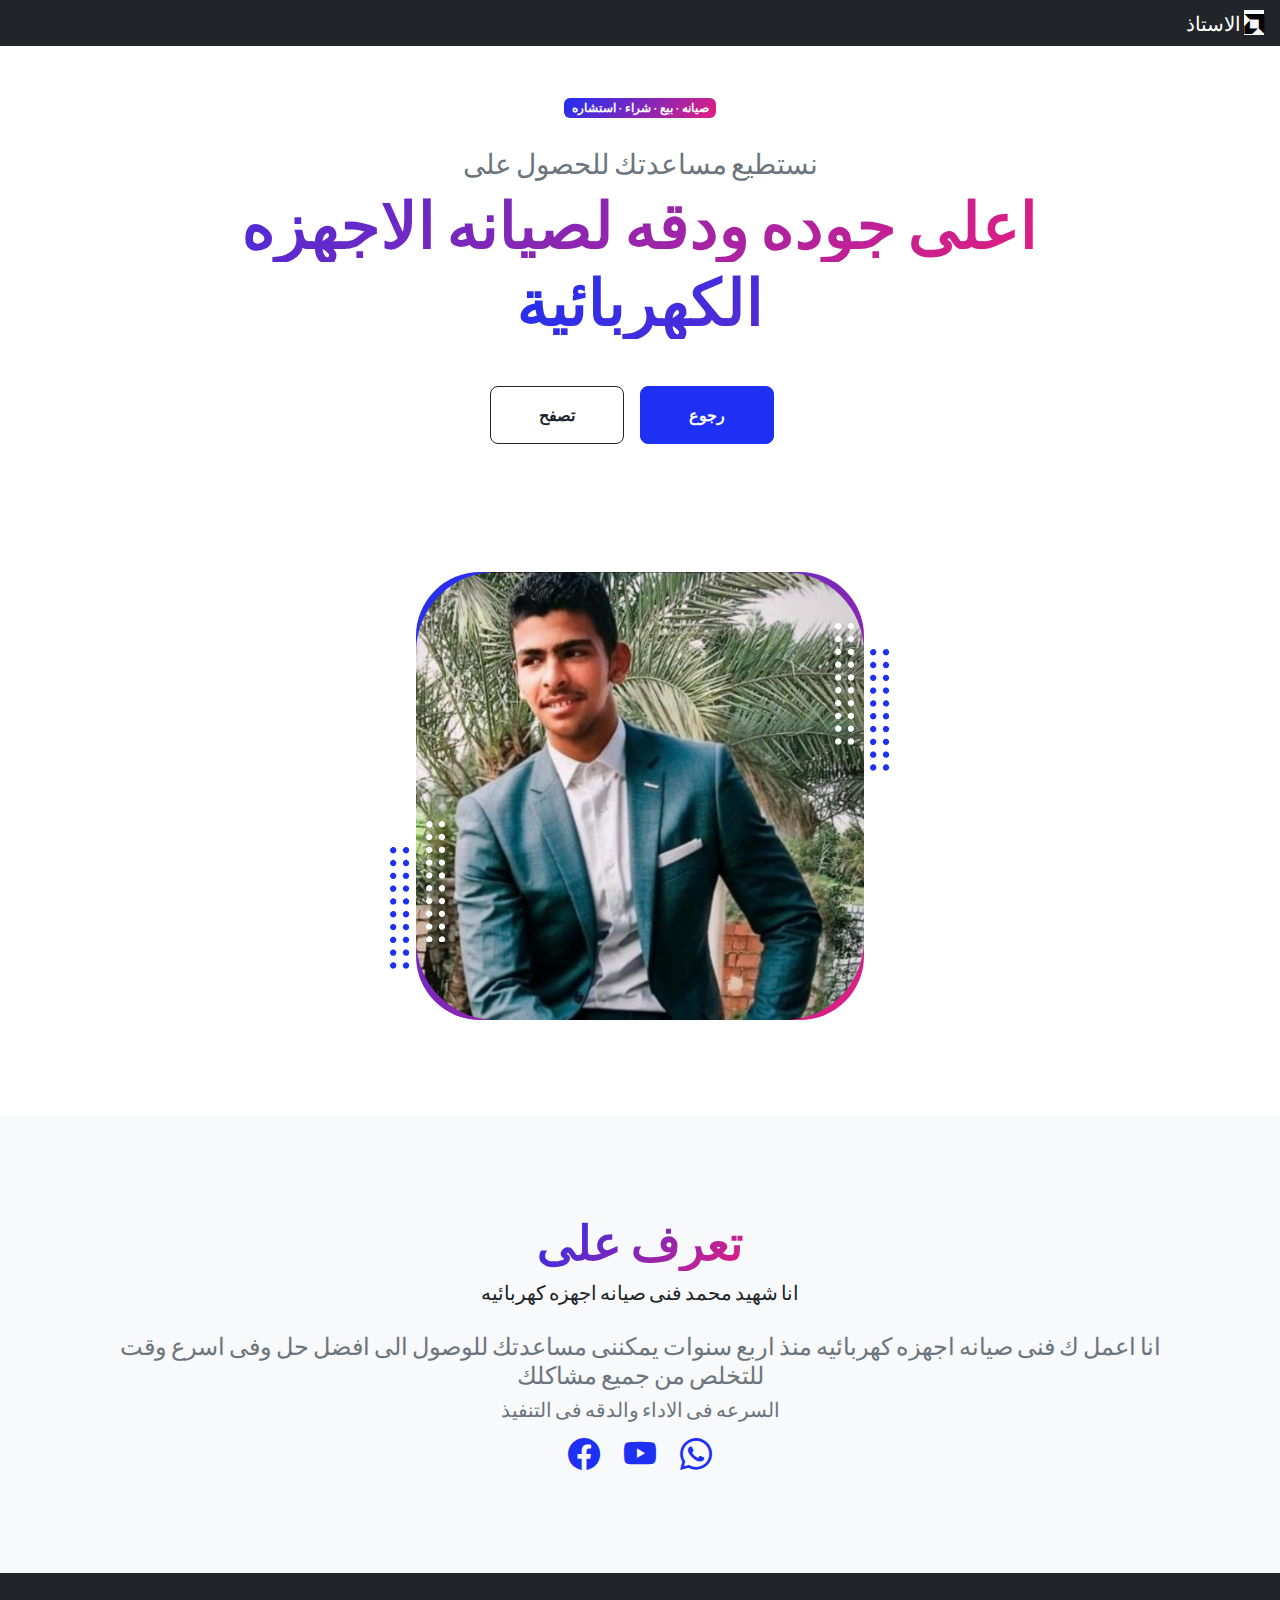
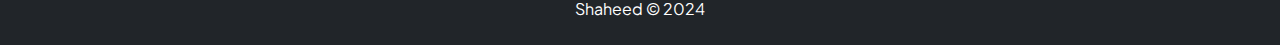
<file: about/shaheed.html>
<!DOCTYPE html>
<html lang="ar" dir="rtl">
    <head>
        <meta charset="utf-8" />
        <meta name="viewport" content="width=device-width, initial-scale=1, shrink-to-fit=no" />
        <meta name="description" content="" />
        <meta name="author" content="" />
        <title>Shaheed</title>
        <link rel="stylesheet" href="https://cdn.jsdelivr.net/npm/bootstrap-icons@1.11.3/font/bootstrap-icons.min.css">
        <link rel="preconnect" href="https://fonts.googleapis.com" />
        <link rel="preconnect" href="https://fonts.gstatic.com" crossorigin />
        <link href="https://fonts.googleapis.com/css2?family=Plus+Jakarta+Sans:wght@100;200;300;400;500;600;700;800;900&amp;display=swap" rel="stylesheet" />
        <link href="https://cdn.jsdelivr.net/npm/bootstrap-icons@1.8.1/font/bootstrap-icons.css" rel="stylesheet" />
        <link href="css/styles.css" rel="stylesheet" />
        <style>
            .navbar{
                position: sticky;
                top: 0px;
                z-index: 10000;
                width: 100%;
                
            }
            #img{
                border-radius: 80px;
            }
        </style>
    </head>
    <body>
        <main>
            <!-- navbar -->
            <nav id="navs" class="navbar navbar-expand-lg  navbar-dark bg-dark ">
                <div id="gl">
                    <a href="../my-web/index.html" class="navbar-brand"><i class="bi bi-amd text-bg-light"></i> الاستاذ</a>
                    <button class="navbar-toggler" type="button" data-bs-toggle="collapse" data-bs-target="#navbarSupportedContent" aria-controls="navbarSupportedContent" ><span class="navbar-toggler-icon"></span></button>
                    
                </div>
            </nav>
            <!-- Header-->
            <header class="py-5">
                <div class="container px-5 pb-5">
                    <div class="row gx-5 align-items-center">
                        <div class="col-xxl-5">
                            <!-- Header text content-->
                            <div class="text-center text-xxl-end">
                                <div class="badge bg-gradient-primary-to-secondary text-white mb-4"><div class="text-uppercase">صيانه &middot; بيع  &middot; شراء &middot; استشاره</div></div>
                                <div class="fs-3 fw-light text-muted">نستطيع مساعدتك للحصول على </div>
                                <h1 class="display-3 fw-bolder mb-5"><span class="text-gradient d-inline">اعلى جوده ودقه لصيانه الاجهزه الكهربائية</span></h1>
                                <div class="d-grid gap-3 d-sm-flex justify-content-sm-center justify-content-xxl-start mb-3">
                                    <a class="btn btn-primary btn-lg px-5 py-3 me-sm-3 fs-6 fw-bolder" href="../my-web/index.html">رجوع </a>
                                    <a class="btn btn-outline-dark btn-lg px-5 py-3 fs-6 fw-bolder" href="#about"> تصفح</a>
                                </div>
                            </div>
                        </div>
                        <div class="col-xxl-7">
                            <!-- Header profile picture-->
                            <div class="d-flex justify-content-center mt-5 mt-xxl-0">
                                <div class="profile bg-gradient-primary-to-secondary">
                                    <!-- TIP: For best results, use a photo with a transparent background like the demo example below-->
                                    <!-- Watch a tutorial on how to do this on YouTube (link)-->
                                    <img id="img" class="profile-img w-100 h-100" src="../image/gyugi.jpg" alt="..." />
                                    <div class="dots-1">
                                        <!-- SVG Dots-->
                                        <svg version="1.1" xmlns="http://www.w3.org/2000/svg" xmlns:xlink="http://www.w3.org/1999/xlink" x="0px" y="0px" viewBox="0 0 191.6 1215.4" style="enable-background: new 0 0 191.6 1215.4" xml:space="preserve">
                                            <g transform="translate(0.000000,1280.000000) scale(0.100000,-0.100000)">
                                                <path d="M227.7,12788.6c-105-35-200-141-222-248c-43-206,163-412,369-369c155,32,275,190,260,339c-11,105-90,213-190,262        C383.7,12801.6,289.7,12808.6,227.7,12788.6z"></path>
                                                <path d="M1507.7,12788.6c-151-50-253-216-222-362c25-119,136-230,254-255c194-41,395,142,375,339c-11,105-90,213-190,262        C1663.7,12801.6,1569.7,12808.6,1507.7,12788.6z"></path>
                                                <path d="M227.7,11508.6c-105-35-200-141-222-248c-43-206,163-412,369-369c155,32,275,190,260,339c-11,105-90,213-190,262        C383.7,11521.6,289.7,11528.6,227.7,11508.6z"></path>
                                                <path d="M1507.7,11508.6c-151-50-253-216-222-362c25-119,136-230,254-255c194-41,395,142,375,339c-11,105-90,213-190,262        C1663.7,11521.6,1569.7,11528.6,1507.7,11508.6z"></path>
                                                <path d="M227.7,10228.6c-105-35-200-141-222-248c-43-206,163-412,369-369c155,32,275,190,260,339c-11,105-90,213-190,262        C383.7,10241.6,289.7,10248.6,227.7,10228.6z"></path>
                                                <path d="M1507.7,10228.6c-105-35-200-141-222-248c-43-206,163-412,369-369c155,32,275,190,260,339c-11,105-90,213-190,262        C1663.7,10241.6,1569.7,10248.6,1507.7,10228.6z"></path>
                                                <path d="M227.7,8948.6c-105-35-200-141-222-248c-43-206,163-412,369-369c155,32,275,190,260,339c-11,105-90,213-190,262        C383.7,8961.6,289.7,8968.6,227.7,8948.6z"></path>
                                                <path d="M1507.7,8948.6c-105-35-200-141-222-248c-43-206,163-412,369-369c155,32,275,190,260,339c-11,105-90,213-190,262        C1663.7,8961.6,1569.7,8968.6,1507.7,8948.6z"></path>
                                                <path d="M227.7,7668.6c-105-35-200-141-222-248c-43-206,163-412,369-369c155,32,275,190,260,339c-11,105-90,213-190,262        C383.7,7681.6,289.7,7688.6,227.7,7668.6z"></path>
                                                <path d="M1507.7,7668.6c-105-35-200-141-222-248c-43-206,163-412,369-369c155,32,275,190,260,339c-11,105-90,213-190,262        C1663.7,7681.6,1569.7,7688.6,1507.7,7668.6z"></path>
                                                <path d="M227.7,6388.6c-105-35-200-141-222-248c-43-206,163-412,369-369c155,32,275,190,260,339c-11,105-90,213-190,262        C383.7,6401.6,289.7,6408.6,227.7,6388.6z"></path>
                                                <path d="M1507.7,6388.6c-105-35-200-141-222-248c-43-206,163-412,369-369c155,32,275,190,260,339c-11,105-90,213-190,262        C1663.7,6401.6,1569.7,6408.6,1507.7,6388.6z"></path>
                                                <path d="M227.7,5108.6c-105-35-200-141-222-248c-43-206,163-412,369-369c155,32,275,190,260,339c-11,105-90,213-190,262        C383.7,5121.6,289.7,5128.6,227.7,5108.6z"></path>
                                                <path d="M1507.7,5108.6c-105-35-200-141-222-248c-43-206,163-412,369-369c155,32,275,190,260,339c-11,105-90,213-190,262        C1663.7,5121.6,1569.7,5128.6,1507.7,5108.6z"></path>
                                                <path d="M227.7,3828.6c-105-35-200-141-222-248c-43-206,163-412,369-369c155,32,275,190,260,339c-11,105-90,213-190,262        C383.7,3841.6,289.7,3848.6,227.7,3828.6z"></path>
                                                <path d="M1507.7,3828.6c-105-35-200-141-222-248c-43-206,163-412,369-369c155,32,275,190,260,339c-11,105-90,213-190,262        C1663.7,3841.6,1569.7,3848.6,1507.7,3828.6z"></path>
                                                <path d="M227.7,2548.6c-105-35-200-141-222-248c-43-206,163-412,369-369c155,32,275,190,260,339c-11,105-90,213-190,262        C383.7,2561.6,289.7,2568.6,227.7,2548.6z"></path>
                                                <path d="M1507.7,2548.6c-105-35-200-141-222-248c-43-206,163-412,369-369c155,32,275,190,260,339c-11,105-90,213-190,262        C1663.7,2561.6,1569.7,2568.6,1507.7,2548.6z"></path>
                                                <path d="M227.7,1268.6c-105-35-200-141-222-248c-43-206,163-412,369-369c155,32,275,190,260,339c-11,105-90,213-190,262        C383.7,1281.6,289.7,1288.6,227.7,1268.6z"></path>
                                                <path d="M1507.7,1268.6c-105-35-200-141-222-248c-43-206,163-412,369-369c155,32,275,190,260,339c-11,105-90,213-190,262        C1663.7,1281.6,1569.7,1288.6,1507.7,1268.6z"></path>
                                            </g>
                                        </svg>
                                        <!-- END of SVG dots-->
                                    </div>
                                    <div class="dots-2">
                                        <!-- SVG Dots-->
                                        <svg version="1.1" xmlns="http://www.w3.org/2000/svg" xmlns:xlink="http://www.w3.org/1999/xlink" x="0px" y="0px" viewBox="0 0 191.6 1215.4" style="enable-background: new 0 0 191.6 1215.4" xml:space="preserve">
                                            <g transform="translate(0.000000,1280.000000) scale(0.100000,-0.100000)">
                                                <path d="M227.7,12788.6c-105-35-200-141-222-248c-43-206,163-412,369-369c155,32,275,190,260,339c-11,105-90,213-190,262        C383.7,12801.6,289.7,12808.6,227.7,12788.6z"></path>
                                                <path d="M1507.7,12788.6c-151-50-253-216-222-362c25-119,136-230,254-255c194-41,395,142,375,339c-11,105-90,213-190,262        C1663.7,12801.6,1569.7,12808.6,1507.7,12788.6z"></path>
                                                <path d="M227.7,11508.6c-105-35-200-141-222-248c-43-206,163-412,369-369c155,32,275,190,260,339c-11,105-90,213-190,262        C383.7,11521.6,289.7,11528.6,227.7,11508.6z"></path>
                                                <path d="M1507.7,11508.6c-151-50-253-216-222-362c25-119,136-230,254-255c194-41,395,142,375,339c-11,105-90,213-190,262        C1663.7,11521.6,1569.7,11528.6,1507.7,11508.6z"></path>
                                                <path d="M227.7,10228.6c-105-35-200-141-222-248c-43-206,163-412,369-369c155,32,275,190,260,339c-11,105-90,213-190,262        C383.7,10241.6,289.7,10248.6,227.7,10228.6z"></path>
                                                <path d="M1507.7,10228.6c-105-35-200-141-222-248c-43-206,163-412,369-369c155,32,275,190,260,339c-11,105-90,213-190,262        C1663.7,10241.6,1569.7,10248.6,1507.7,10228.6z"></path>
                                                <path d="M227.7,8948.6c-105-35-200-141-222-248c-43-206,163-412,369-369c155,32,275,190,260,339c-11,105-90,213-190,262        C383.7,8961.6,289.7,8968.6,227.7,8948.6z"></path>
                                                <path d="M1507.7,8948.6c-105-35-200-141-222-248c-43-206,163-412,369-369c155,32,275,190,260,339c-11,105-90,213-190,262        C1663.7,8961.6,1569.7,8968.6,1507.7,8948.6z"></path>
                                                <path d="M227.7,7668.6c-105-35-200-141-222-248c-43-206,163-412,369-369c155,32,275,190,260,339c-11,105-90,213-190,262        C383.7,7681.6,289.7,7688.6,227.7,7668.6z"></path>
                                                <path d="M1507.7,7668.6c-105-35-200-141-222-248c-43-206,163-412,369-369c155,32,275,190,260,339c-11,105-90,213-190,262        C1663.7,7681.6,1569.7,7688.6,1507.7,7668.6z"></path>
                                                <path d="M227.7,6388.6c-105-35-200-141-222-248c-43-206,163-412,369-369c155,32,275,190,260,339c-11,105-90,213-190,262        C383.7,6401.6,289.7,6408.6,227.7,6388.6z"></path>
                                                <path d="M1507.7,6388.6c-105-35-200-141-222-248c-43-206,163-412,369-369c155,32,275,190,260,339c-11,105-90,213-190,262        C1663.7,6401.6,1569.7,6408.6,1507.7,6388.6z"></path>
                                                <path d="M227.7,5108.6c-105-35-200-141-222-248c-43-206,163-412,369-369c155,32,275,190,260,339c-11,105-90,213-190,262        C383.7,5121.6,289.7,5128.6,227.7,5108.6z"></path>
                                                <path d="M1507.7,5108.6c-105-35-200-141-222-248c-43-206,163-412,369-369c155,32,275,190,260,339c-11,105-90,213-190,262        C1663.7,5121.6,1569.7,5128.6,1507.7,5108.6z"></path>
                                                <path d="M227.7,3828.6c-105-35-200-141-222-248c-43-206,163-412,369-369c155,32,275,190,260,339c-11,105-90,213-190,262        C383.7,3841.6,289.7,3848.6,227.7,3828.6z"></path>
                                                <path d="M1507.7,3828.6c-105-35-200-141-222-248c-43-206,163-412,369-369c155,32,275,190,260,339c-11,105-90,213-190,262        C1663.7,3841.6,1569.7,3848.6,1507.7,3828.6z"></path>
                                                <path d="M227.7,2548.6c-105-35-200-141-222-248c-43-206,163-412,369-369c155,32,275,190,260,339c-11,105-90,213-190,262        C383.7,2561.6,289.7,2568.6,227.7,2548.6z"></path>
                                                <path d="M1507.7,2548.6c-105-35-200-141-222-248c-43-206,163-412,369-369c155,32,275,190,260,339c-11,105-90,213-190,262        C1663.7,2561.6,1569.7,2568.6,1507.7,2548.6z"></path>
                                                <path d="M227.7,1268.6c-105-35-200-141-222-248c-43-206,163-412,369-369c155,32,275,190,260,339c-11,105-90,213-190,262        C383.7,1281.6,289.7,1288.6,227.7,1268.6z"></path>
                                                <path d="M1507.7,1268.6c-105-35-200-141-222-248c-43-206,163-412,369-369c155,32,275,190,260,339c-11,105-90,213-190,262        C1663.7,1281.6,1569.7,1288.6,1507.7,1268.6z"></path>
                                            </g>
                                        </svg>
                                        <!-- END of SVG dots-->
                                    </div>
                                    <div class="dots-3">
                                        <!-- SVG Dots-->
                                        <svg version="1.1" xmlns="http://www.w3.org/2000/svg" xmlns:xlink="http://www.w3.org/1999/xlink" x="0px" y="0px" viewBox="0 0 191.6 1215.4" style="enable-background: new 0 0 191.6 1215.4" xml:space="preserve">
                                            <g transform="translate(0.000000,1280.000000) scale(0.100000,-0.100000)">
                                                <path d="M227.7,12788.6c-105-35-200-141-222-248c-43-206,163-412,369-369c155,32,275,190,260,339c-11,105-90,213-190,262        C383.7,12801.6,289.7,12808.6,227.7,12788.6z"></path>
                                                <path d="M1507.7,12788.6c-151-50-253-216-222-362c25-119,136-230,254-255c194-41,395,142,375,339c-11,105-90,213-190,262        C1663.7,12801.6,1569.7,12808.6,1507.7,12788.6z"></path>
                                                <path d="M227.7,11508.6c-105-35-200-141-222-248c-43-206,163-412,369-369c155,32,275,190,260,339c-11,105-90,213-190,262        C383.7,11521.6,289.7,11528.6,227.7,11508.6z"></path>
                                                <path d="M1507.7,11508.6c-151-50-253-216-222-362c25-119,136-230,254-255c194-41,395,142,375,339c-11,105-90,213-190,262        C1663.7,11521.6,1569.7,11528.6,1507.7,11508.6z"></path>
                                                <path d="M227.7,10228.6c-105-35-200-141-222-248c-43-206,163-412,369-369c155,32,275,190,260,339c-11,105-90,213-190,262        C383.7,10241.6,289.7,10248.6,227.7,10228.6z"></path>
                                                <path d="M1507.7,10228.6c-105-35-200-141-222-248c-43-206,163-412,369-369c155,32,275,190,260,339c-11,105-90,213-190,262        C1663.7,10241.6,1569.7,10248.6,1507.7,10228.6z"></path>
                                                <path d="M227.7,8948.6c-105-35-200-141-222-248c-43-206,163-412,369-369c155,32,275,190,260,339c-11,105-90,213-190,262        C383.7,8961.6,289.7,8968.6,227.7,8948.6z"></path>
                                                <path d="M1507.7,8948.6c-105-35-200-141-222-248c-43-206,163-412,369-369c155,32,275,190,260,339c-11,105-90,213-190,262        C1663.7,8961.6,1569.7,8968.6,1507.7,8948.6z"></path>
                                                <path d="M227.7,7668.6c-105-35-200-141-222-248c-43-206,163-412,369-369c155,32,275,190,260,339c-11,105-90,213-190,262        C383.7,7681.6,289.7,7688.6,227.7,7668.6z"></path>
                                                <path d="M1507.7,7668.6c-105-35-200-141-222-248c-43-206,163-412,369-369c155,32,275,190,260,339c-11,105-90,213-190,262        C1663.7,7681.6,1569.7,7688.6,1507.7,7668.6z"></path>
                                                <path d="M227.7,6388.6c-105-35-200-141-222-248c-43-206,163-412,369-369c155,32,275,190,260,339c-11,105-90,213-190,262        C383.7,6401.6,289.7,6408.6,227.7,6388.6z"></path>
                                                <path d="M1507.7,6388.6c-105-35-200-141-222-248c-43-206,163-412,369-369c155,32,275,190,260,339c-11,105-90,213-190,262        C1663.7,6401.6,1569.7,6408.6,1507.7,6388.6z"></path>
                                                <path d="M227.7,5108.6c-105-35-200-141-222-248c-43-206,163-412,369-369c155,32,275,190,260,339c-11,105-90,213-190,262        C383.7,5121.6,289.7,5128.6,227.7,5108.6z"></path>
                                                <path d="M1507.7,5108.6c-105-35-200-141-222-248c-43-206,163-412,369-369c155,32,275,190,260,339c-11,105-90,213-190,262        C1663.7,5121.6,1569.7,5128.6,1507.7,5108.6z"></path>
                                                <path d="M227.7,3828.6c-105-35-200-141-222-248c-43-206,163-412,369-369c155,32,275,190,260,339c-11,105-90,213-190,262        C383.7,3841.6,289.7,3848.6,227.7,3828.6z"></path>
                                                <path d="M1507.7,3828.6c-105-35-200-141-222-248c-43-206,163-412,369-369c155,32,275,190,260,339c-11,105-90,213-190,262        C1663.7,3841.6,1569.7,3848.6,1507.7,3828.6z"></path>
                                                <path d="M227.7,2548.6c-105-35-200-141-222-248c-43-206,163-412,369-369c155,32,275,190,260,339c-11,105-90,213-190,262        C383.7,2561.6,289.7,2568.6,227.7,2548.6z"></path>
                                                <path d="M1507.7,2548.6c-105-35-200-141-222-248c-43-206,163-412,369-369c155,32,275,190,260,339c-11,105-90,213-190,262        C1663.7,2561.6,1569.7,2568.6,1507.7,2548.6z"></path>
                                                <path d="M227.7,1268.6c-105-35-200-141-222-248c-43-206,163-412,369-369c155,32,275,190,260,339c-11,105-90,213-190,262        C383.7,1281.6,289.7,1288.6,227.7,1268.6z"></path>
                                                <path d="M1507.7,1268.6c-105-35-200-141-222-248c-43-206,163-412,369-369c155,32,275,190,260,339c-11,105-90,213-190,262        C1663.7,1281.6,1569.7,1288.6,1507.7,1268.6z"></path>
                                            </g>
                                        </svg>
                                        <!-- END of SVG dots-->
                                    </div>
                                    <div class="dots-4">
                                        <!-- SVG Dots-->
                                        <svg version="1.1" xmlns="http://www.w3.org/2000/svg" xmlns:xlink="http://www.w3.org/1999/xlink" x="0px" y="0px" viewBox="0 0 191.6 1215.4" style="enable-background: new 0 0 191.6 1215.4" xml:space="preserve">
                                            <g transform="translate(0.000000,1280.000000) scale(0.100000,-0.100000)">
                                                <path d="M227.7,12788.6c-105-35-200-141-222-248c-43-206,163-412,369-369c155,32,275,190,260,339c-11,105-90,213-190,262        C383.7,12801.6,289.7,12808.6,227.7,12788.6z"></path>
                                                <path d="M1507.7,12788.6c-151-50-253-216-222-362c25-119,136-230,254-255c194-41,395,142,375,339c-11,105-90,213-190,262        C1663.7,12801.6,1569.7,12808.6,1507.7,12788.6z"></path>
                                                <path d="M227.7,11508.6c-105-35-200-141-222-248c-43-206,163-412,369-369c155,32,275,190,260,339c-11,105-90,213-190,262        C383.7,11521.6,289.7,11528.6,227.7,11508.6z"></path>
                                                <path d="M1507.7,11508.6c-151-50-253-216-222-362c25-119,136-230,254-255c194-41,395,142,375,339c-11,105-90,213-190,262        C1663.7,11521.6,1569.7,11528.6,1507.7,11508.6z"></path>
                                                <path d="M227.7,10228.6c-105-35-200-141-222-248c-43-206,163-412,369-369c155,32,275,190,260,339c-11,105-90,213-190,262        C383.7,10241.6,289.7,10248.6,227.7,10228.6z"></path>
                                                <path d="M1507.7,10228.6c-105-35-200-141-222-248c-43-206,163-412,369-369c155,32,275,190,260,339c-11,105-90,213-190,262        C1663.7,10241.6,1569.7,10248.6,1507.7,10228.6z"></path>
                                                <path d="M227.7,8948.6c-105-35-200-141-222-248c-43-206,163-412,369-369c155,32,275,190,260,339c-11,105-90,213-190,262        C383.7,8961.6,289.7,8968.6,227.7,8948.6z"></path>
                                                <path d="M1507.7,8948.6c-105-35-200-141-222-248c-43-206,163-412,369-369c155,32,275,190,260,339c-11,105-90,213-190,262        C1663.7,8961.6,1569.7,8968.6,1507.7,8948.6z"></path>
                                                <path d="M227.7,7668.6c-105-35-200-141-222-248c-43-206,163-412,369-369c155,32,275,190,260,339c-11,105-90,213-190,262        C383.7,7681.6,289.7,7688.6,227.7,7668.6z"></path>
                                                <path d="M1507.7,7668.6c-105-35-200-141-222-248c-43-206,163-412,369-369c155,32,275,190,260,339c-11,105-90,213-190,262        C1663.7,7681.6,1569.7,7688.6,1507.7,7668.6z"></path>
                                                <path d="M227.7,6388.6c-105-35-200-141-222-248c-43-206,163-412,369-369c155,32,275,190,260,339c-11,105-90,213-190,262        C383.7,6401.6,289.7,6408.6,227.7,6388.6z"></path>
                                                <path d="M1507.7,6388.6c-105-35-200-141-222-248c-43-206,163-412,369-369c155,32,275,190,260,339c-11,105-90,213-190,262        C1663.7,6401.6,1569.7,6408.6,1507.7,6388.6z"></path>
                                                <path d="M227.7,5108.6c-105-35-200-141-222-248c-43-206,163-412,369-369c155,32,275,190,260,339c-11,105-90,213-190,262        C383.7,5121.6,289.7,5128.6,227.7,5108.6z"></path>
                                                <path d="M1507.7,5108.6c-105-35-200-141-222-248c-43-206,163-412,369-369c155,32,275,190,260,339c-11,105-90,213-190,262        C1663.7,5121.6,1569.7,5128.6,1507.7,5108.6z"></path>
                                                <path d="M227.7,3828.6c-105-35-200-141-222-248c-43-206,163-412,369-369c155,32,275,190,260,339c-11,105-90,213-190,262        C383.7,3841.6,289.7,3848.6,227.7,3828.6z"></path>
                                                <path d="M1507.7,3828.6c-105-35-200-141-222-248c-43-206,163-412,369-369c155,32,275,190,260,339c-11,105-90,213-190,262        C1663.7,3841.6,1569.7,3848.6,1507.7,3828.6z"></path>
                                                <path d="M227.7,2548.6c-105-35-200-141-222-248c-43-206,163-412,369-369c155,32,275,190,260,339c-11,105-90,213-190,262        C383.7,2561.6,289.7,2568.6,227.7,2548.6z"></path>
                                                <path d="M1507.7,2548.6c-105-35-200-141-222-248c-43-206,163-412,369-369c155,32,275,190,260,339c-11,105-90,213-190,262        C1663.7,2561.6,1569.7,2568.6,1507.7,2548.6z"></path>
                                                <path d="M227.7,1268.6c-105-35-200-141-222-248c-43-206,163-412,369-369c155,32,275,190,260,339c-11,105-90,213-190,262        C383.7,1281.6,289.7,1288.6,227.7,1268.6z"></path>
                                                <path d="M1507.7,1268.6c-105-35-200-141-222-248c-43-206,163-412,369-369c155,32,275,190,260,339c-11,105-90,213-190,262        C1663.7,1281.6,1569.7,1288.6,1507.7,1268.6z"></path>
                                            </g>
                                        </svg>
                                        <!-- END of SVG dots-->
                                    </div>
                                </div>
                            </div>
                        </div>
                    </div>
                </div>
            </header>
            <!-- About Section-->
            <section id="about" class="bg-light py-5">
                <div class="container px-5">
                    <div class="row gx-5 justify-content-center">
                        <div class="col-xxl-8">
                            <div class="text-center my-5">
                                <h2 class="display-5 fw-bolder"><span class="text-gradient d-inline">تعرف على </span></h2>
                                <p class="lead fw-light mb-4">انا شهيد محمد فنى صيانه اجهزه كهربائيه </p>
                                <h4 class="text-muted">انا اعمل ك فنى صيانه اجهزه كهربائيه منذ اربع سنوات يمكننى مساعدتك للوصول الى افضل حل وفى اسرع وقت للتخلص من جميع مشاكلك </h4>
                                <h5 class="text-muted">السرعه فى الاداء والدقه فى التنفيذ</h5>
                                <div class="d-flex justify-content-center fs-2 gap-4">
                                    <a target="_blank" href="01024520482"><i class="bi bi-whatsapp"></i></a>
                                    <a target="_blank" href="https://youtube.com/@shah190"><i class="bi bi-youtube"></i></a>
                                    <a target="_blank" href="#"><i class="bi bi-facebook"></i></a>
                                </div>
                            </div>
                        </div>
                    </div>
                </div>
            </section>
        </main>
        <!-- Footer-->
        <footer class="py-4 bg-dark">
            <div class="container px-5"><p class="h-auto m-0 text-center text-white">Shaheed &copy; 2024</p></div>
        </footer>
        <script src="https://cdn.jsdelivr.net/npm/bootstrap@5.2.3/dist/js/bootstrap.bundle.min.js"></script>
        <script src="js/scripts.js"></script>
    </body>
</html>
</file>
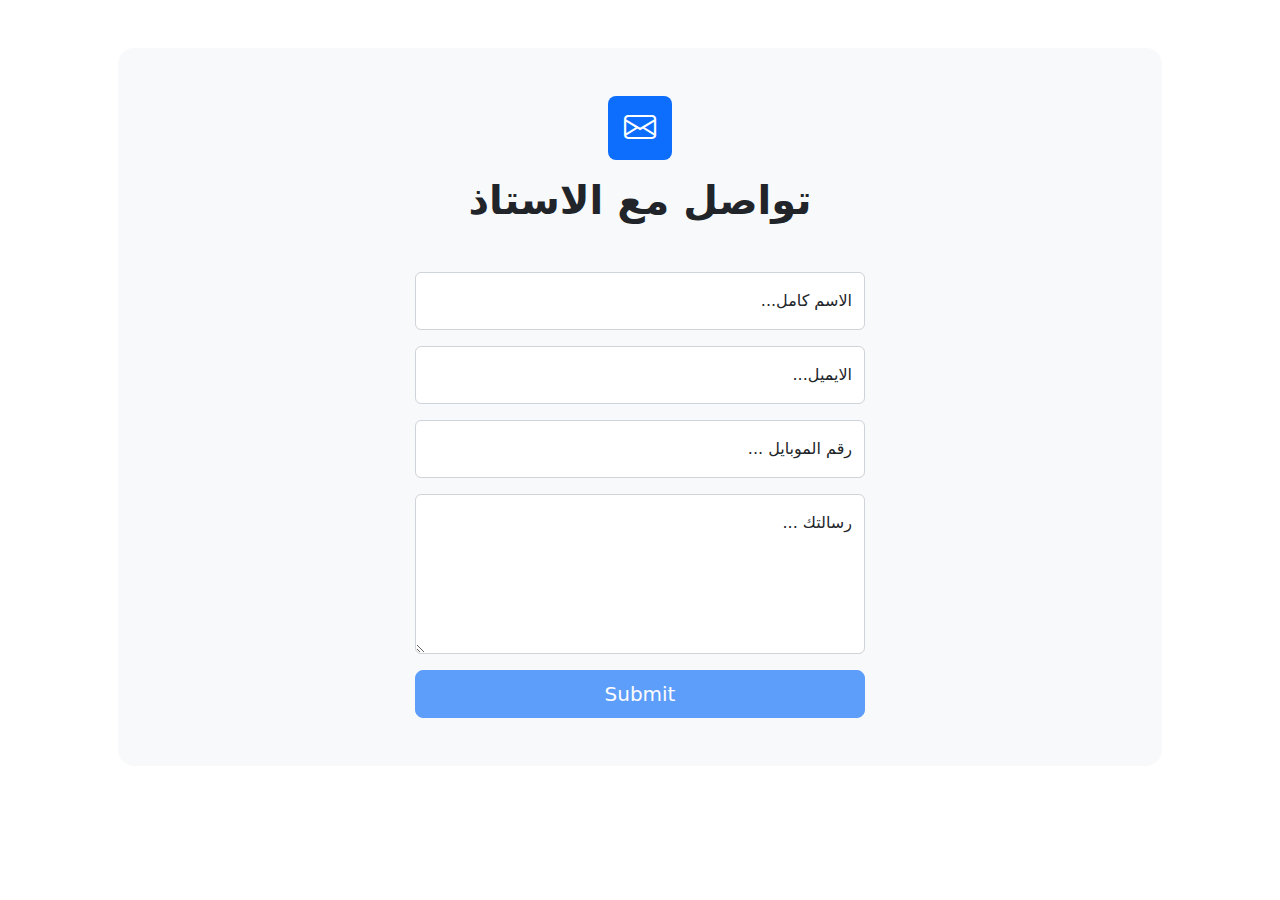
<file: my-web/contact.html>
<!DOCTYPE html>
<html lang="ar" dir="rtl">
    <head>
        <meta charset="utf-8" />
        <meta name="viewport" content="width=device-width, initial-scale=1, shrink-to-fit=no" />
        <meta name="description" content />
        <meta name="author" content />
        <title>تواصل مع الاستاذ</title>
        <link rel="icon" type="image/x-icon" href="assets/favicon.ico" />
        <link rel="preconnect" href="https://fonts.googleapis.com" />
        <link rel="preconnect" href="https://fonts.gstatic.com" crossorigin />
        <link href="https://fonts.googleapis.com/css2?family=Plus+Jakarta+Sans:wght@100;200;300;400;500;600;700;800;900&amp;display=swap" rel="stylesheet" />
        <link href="https://cdn.jsdelivr.net/npm/bootstrap-icons@1.8.1/font/bootstrap-icons.css" rel="stylesheet" />
        <link href="../css/styles.css" rel="stylesheet" />
    </head>
    <body class="d-flex flex-column">
        <main class="flex-shrink-0">
            
            <section class="py-5">
                <div class="container px-5">
                    <!-- Contact form-->
                    <div class="bg-light rounded-4 py-5 px-4 px-md-5">
                        <div class="text-center mb-5">
                            <div class="feature bg-primary bg-gradient-primary-to-secondary text-white rounded-3 mb-3"><i class="bi bi-envelope"></i></div>
                            <h1 class="fw-bolder"> تواصل مع الاستاذ</h1>
                        </div>
                        <div class="row gx-5 justify-content-center">
                            <div class="col-lg-8 col-xl-6">
                                <form id="contactForm" data-sb-form-api-token="API_TOKEN">
                                    <div class="form-floating mb-3">
                                        <input class="form-control" id="name" type="text" placeholder="Enter your name..." data-sb-validations="required" />
                                        <label for="name">الاسم كامل...</label>
                                        <div class="invalid-feedback" data-sb-feedback="name:required">A name is required.</div>
                                    </div>
                                    
                                    <div class="form-floating mb-3">
                                        <input class="form-control" id="email" type="email" placeholder="name@example.com" data-sb-validations="required,email" />
                                        <label for="email">الايميل...</label>
                                        <div class="invalid-feedback" data-sb-feedback="email:required">An email is required.</div>
                                        <div class="invalid-feedback" data-sb-feedback="email:email">Email is not valid.</div>
                                    </div>
                                    
                                    <div class="form-floating mb-3">
                                        <input class="form-control" id="phone" type="tel" placeholder="(123) 456-7890" data-sb-validations="required" />
                                        <label for="phone">رقم الموبايل ...</label>
                                        <div class="invalid-feedback" data-sb-feedback="phone:required">A phone number is required.</div>
                                    </div>
                                    
                                    <div class="form-floating mb-3">
                                        <textarea class="form-control" id="message" type="text" placeholder="Enter your message here..." style="height: 10rem" data-sb-validations="required"></textarea>
                                        <label for="message">رسالتك ...</label>
                                        <div class="invalid-feedback" data-sb-feedback="message:required">A message is required.</div>
                                    </div>
                                    
                                    <div class="d-none" id="submitSuccessMessage">
                                        <div class="text-center mb-3">
                                            <div class="fw-bolder">تم تسجيل عمليه الارسال بنجاح</div>
                                            سيتم التواصل معكم فى اقرب وقت 
                                            <br />
                                            <a href="index.html" class="text-decoration-none text-danger">العوده الى الصفحه الرئيسيه !</a>
                                        </div>
                                    </div>
                                    
                                    <div class="d-none" id="submitErrorMessage"><div class="text-center text-danger mb-3">خطا فى ارسال الرساله !</div></div>
                                    
                                    <div class="d-grid"><button class="btn btn-primary btn-lg disabled" id="submitButton" type="submit">Submit</button></div>
                                </form>
                            </div>
                        </div>
                    </div>
                </div>
            </section>
        </main>
        
        <script src="hh.js"></script>
    </body>
</html>
</file>
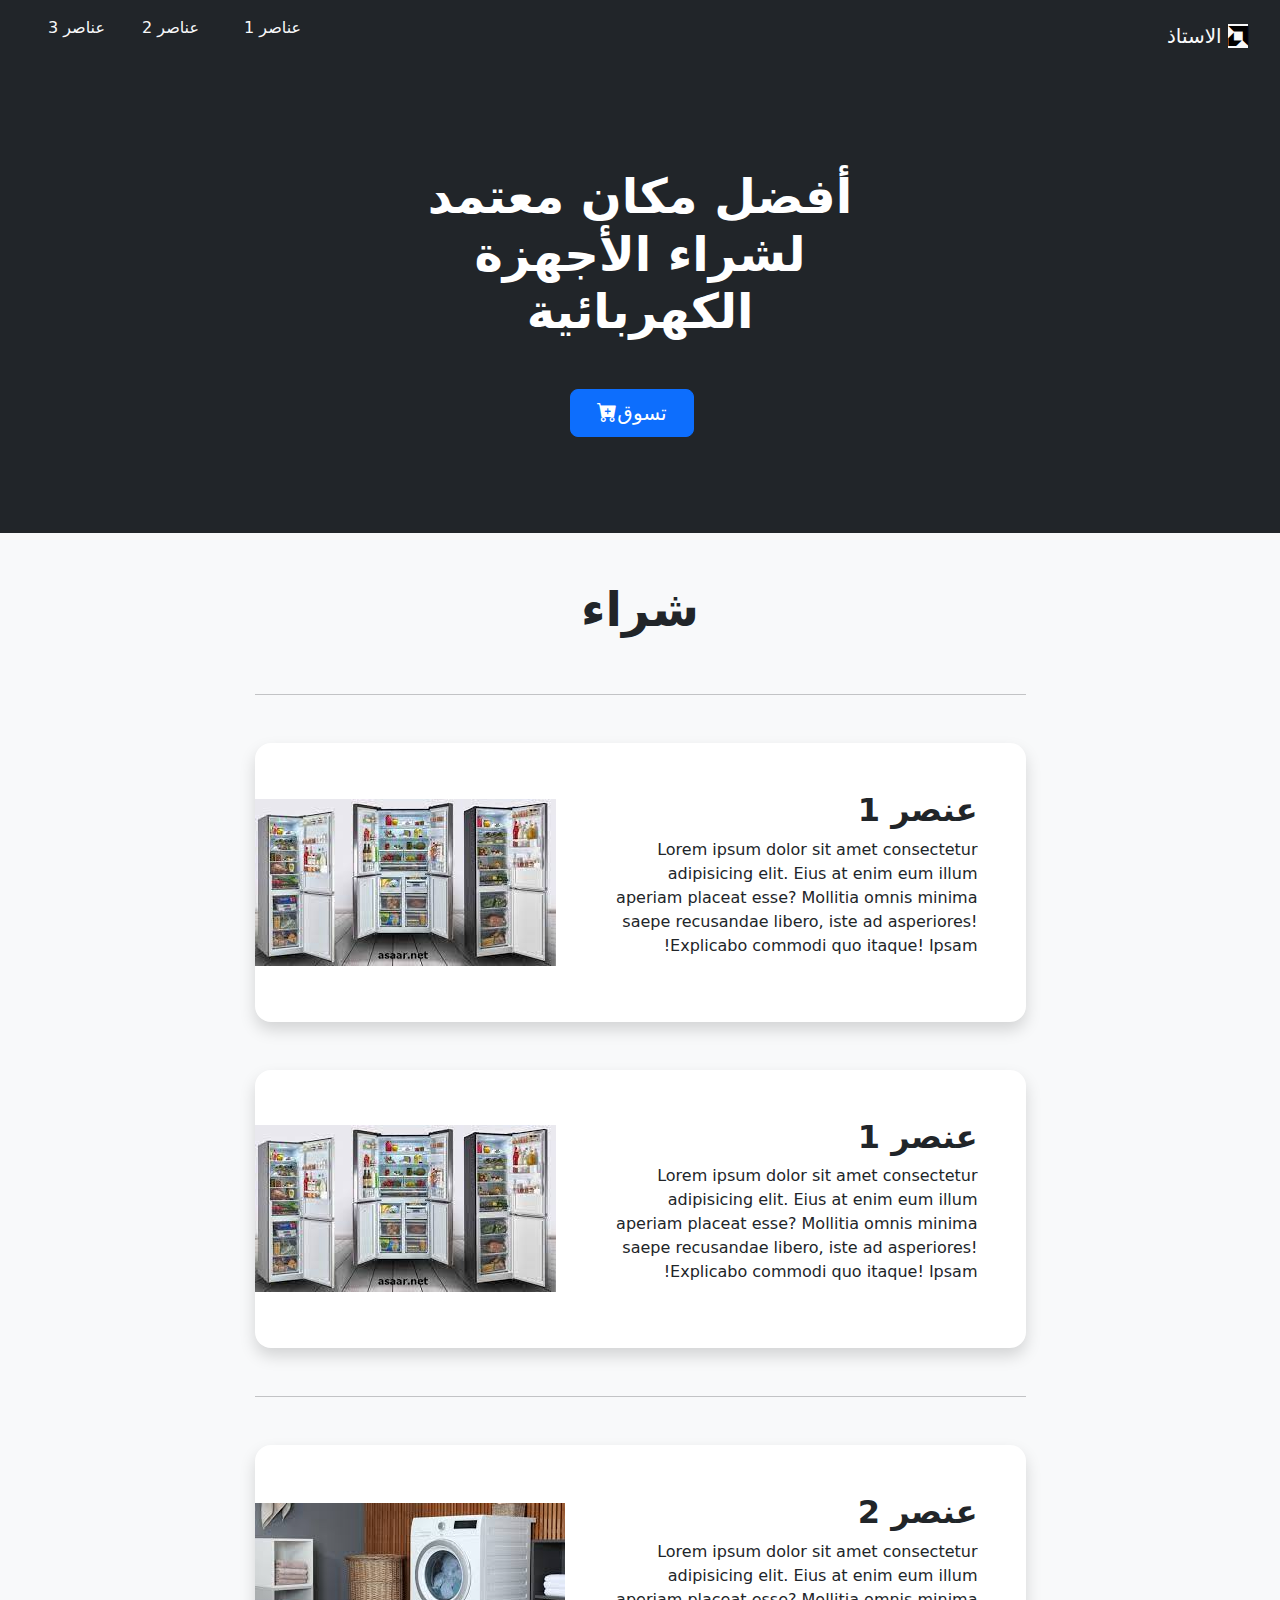
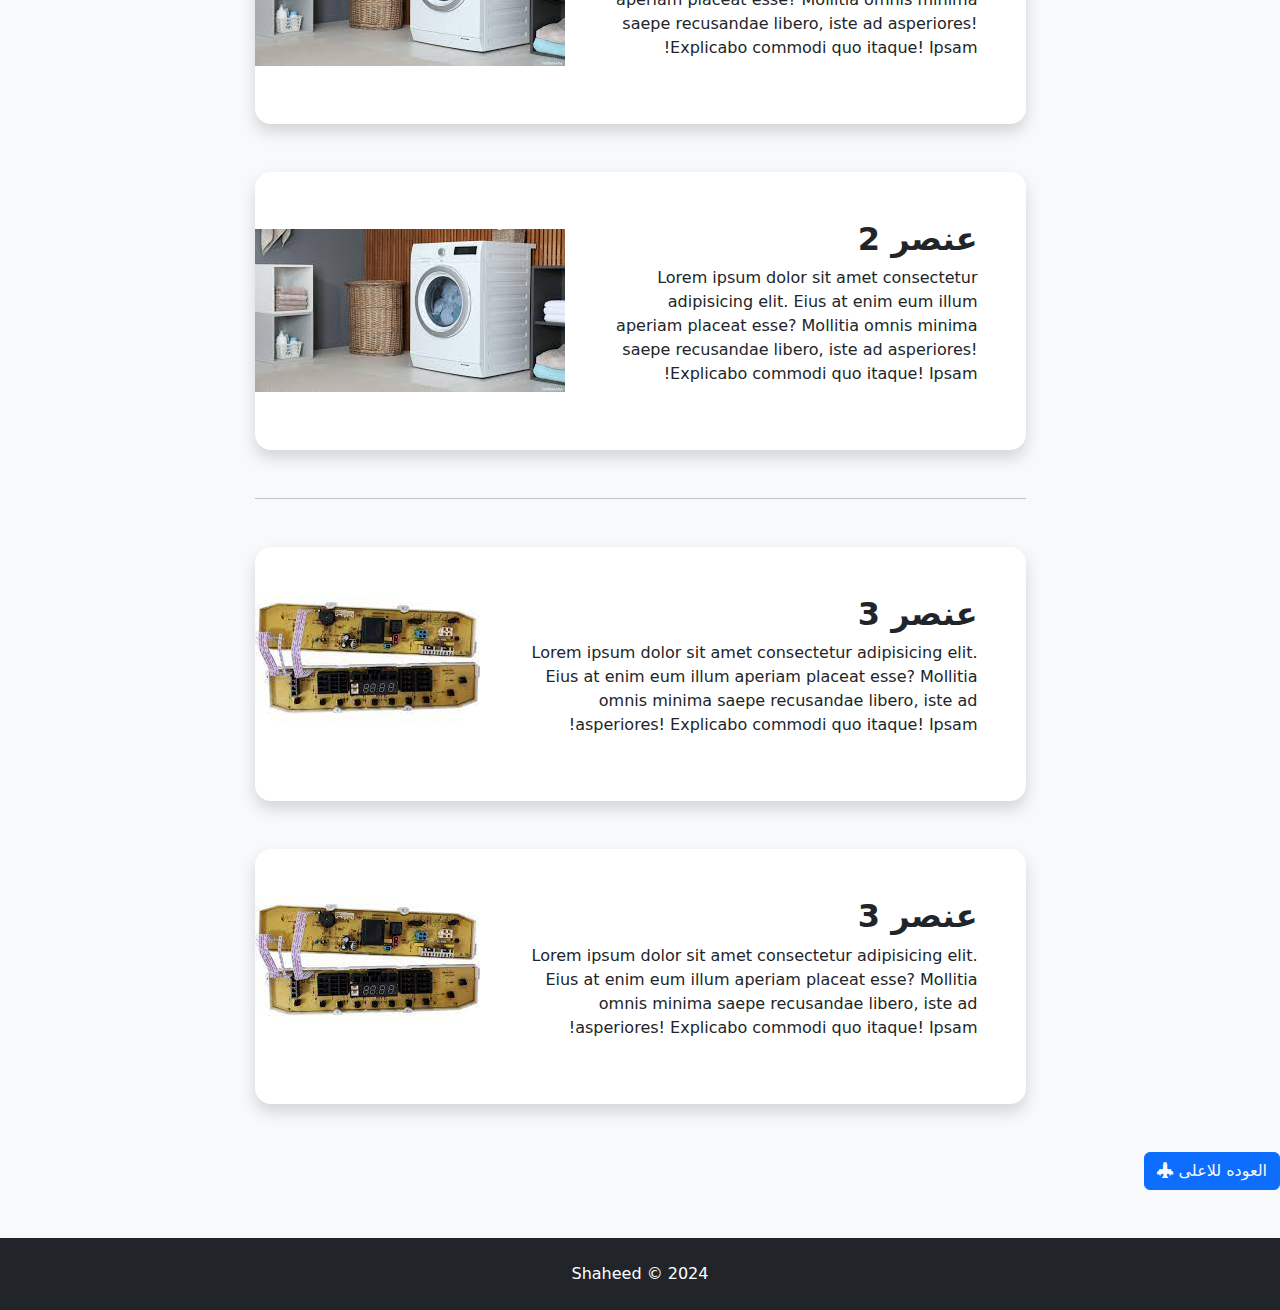
<file: my-web/shoping.html>
<!DOCTYPE html>
<html lang="ar" dir="rtl">
    <head>
        <meta charset="utf-8" />
        <meta name="viewport" content="width=device-width, initial-scale=1, shrink-to-fit=no" />
        <meta name="description" content="" />
        <meta name="author" content="" />
        <title>تسوق مع الاستاذ</title>
        <link rel="stylesheet" href="https://cdn.jsdelivr.net/npm/bootstrap-icons@1.11.3/font/bootstrap-icons.min.css">        <link rel="preconnect" href="https://fonts.googleapis.com" />
        <link rel="preconnect" href="https://fonts.gstatic.com" crossorigin />
        <link href="https://fonts.googleapis.com/css2?family=Plus+Jakarta+Sans:wght@100;200;300;400;500;600;700;800;900&amp;display=swap" rel="stylesheet" />
        <link href="https://cdn.jsdelivr.net/npm/bootstrap-icons@1.8.1/font/bootstrap-icons.css" rel="stylesheet" />
        <link href="../css/styles.css" rel="stylesheet" />
        <style>
            .card{
                transition: 500ms;
            }
            .card:hover{
                transform: scale(1.1);

            }

        </style>
    </head>
    <body class="d-flex flex-column h-100 bg-light">
        <!-- navbar -->
        <nav class="nav navbar bg-dark position-sticky top-0 " style="z-index: 10000;">
            <div class="navbar-brand"><a class="navbar-brand text-light" href="index.html"><i class="bi bi-amd text-bg-light"></i> الاستاذ</a></div>
            <div class="nav-item">
                <ul>
                    <li class="list-inline-item"><a class="nav-link text-light" href="#features11">عناصر 1 </a></li>
                    <li class="list-inline-item"><a class="nav-link text-light" href="#features12">عناصر 2 </a></li>
                    <li class="list-inline-item"><a class="nav-link text-light" href="#features13">عناصر 3 </a></li>
                </ul>
            </div>
        </nav>
        <!-- Header-->
        <header id="header" class="bg-dark py-5">
            <div class="container px-5">
                <div class="row gx-5 justify-content-center">
                    <div class="col-lg-6">
                        <div class="text-center my-5">
                            <h1 class="display-5 fw-bolder text-white mb-5">أفضل مكان معتمد لشراء الأجهزة الكهربائية</h1>
                            <div class="d-grid gap-3 d-sm-flex justify-content-sm-center">
                                <a class="btn btn-primary btn-lg px-4 me-sm-3 w-25" href="#features1">تسوق<i class="bi bi-cart-plus-fill"></i> </a>
                            </div>
                        </div>
                    </div>
                </div>
            </div>
        </header>
        

            <section class="py-5" id="features1">
                <div  class="container px-5 mb-5">
                    <div class="text-center mb-5">
                        <h1 class="display-5 fw-bolder mb-0"><span class="text-gradient d-inline">شراء</span></h1>
                    </div>
                    <div class="row gx-5 justify-content-center">
                        <div class="col-lg-11 col-xl-9 col-xxl-8">
                            <hr id="features11" class="w-100 mb-5 mt-2">
                            <!-- عناصر 1 -->
                            <div id="features11" class="card overflow-hidden shadow rounded-4 border-0 mb-5">
                                <div class="card-body p-0">
                                    <div class="d-flex align-items-center">
                                        <div class="p-5">
                                            <h2 class="fw-bolder"> عنصر 1</h2>
                                            <p>Lorem ipsum dolor sit amet consectetur adipisicing elit. Eius at enim eum illum aperiam placeat esse? Mollitia omnis minima saepe recusandae libero, iste ad asperiores! Explicabo commodi quo itaque! Ipsam!</p>
                                        </div>
                                        <img class="img-fluid" src="../image/تنزيل.jpeg" alt="..." />
                                    </div>
                                </div>
                            </div>

                            <diV class="card overflow-hidden shadow rounded-4 border-0">
                                <div class="card-body p-0">
                                    <div class="d-flex align-items-center">
                                        <div class="p-5">
                                            <h2 class="fw-bolder">عنصر 1</h2>
                                            <p>Lorem ipsum dolor sit amet consectetur adipisicing elit. Eius at enim eum illum aperiam placeat esse? Mollitia omnis minima saepe recusandae libero, iste ad asperiores! Explicabo commodi quo itaque! Ipsam!</p>
                                        </div>
                                        <img class="img-fluid" src="../image/تنزيل.jpeg" alt="..." />
                                    </div>
                                </div>
                            </div>
                            <hr id="features12" class="w-100 mb-5 mt-5">
                            <!-- عناصر 2 -->
                            <div class="card overflow-hidden shadow rounded-4 border-0 mb-5">
                                <div class="card-body p-0">
                                    <div class="d-flex align-items-center">
                                        <div class="p-5">
                                            <h2 class="fw-bolder"> عنصر 2</h2>
                                            <p>Lorem ipsum dolor sit amet consectetur adipisicing elit. Eius at enim eum illum aperiam placeat esse? Mollitia omnis minima saepe recusandae libero, iste ad asperiores! Explicabo commodi quo itaque! Ipsam!</p>
                                        </div>
                                        <img class="img-fluid" src="../image/غسالات.jpeg" alt="..." />
                                    </div>
                                </div>
                            </div>

                            
                            <div class="card overflow-hidden shadow rounded-4 border-0">
                                <div class="card-body p-0">
                                    <div class="d-flex align-items-center">
                                        <div class="p-5">
                                            <h2 class="fw-bolder">عنصر 2</h2>
                                            <p>Lorem ipsum dolor sit amet consectetur adipisicing elit. Eius at enim eum illum aperiam placeat esse? Mollitia omnis minima saepe recusandae libero, iste ad asperiores! Explicabo commodi quo itaque! Ipsam!</p>
                                        </div>
                                        <img class="img-fluid" src="../image/غسالات.jpeg" alt="..." />
                                    </div>
                                </div>
                            </div>
                            <hr id="features13" class="w-100 mb-5 mt-5">
                            <!-- عناصر 3 -->
                            <div class="card overflow-hidden shadow rounded-4 border-0 mb-5">
                                <div class="card-body p-0">
                                    <div class="d-flex align-items-center">
                                        <div class="p-5">
                                            <h2 class="fw-bolder"> عنصر 3</h2>
                                            <p>Lorem ipsum dolor sit amet consectetur adipisicing elit. Eius at enim eum illum aperiam placeat esse? Mollitia omnis minima saepe recusandae libero, iste ad asperiores! Explicabo commodi quo itaque! Ipsam!</p>
                                        </div>
                                        <img class="img-fluid" src="../image/برده.jpeg" alt="..." />
                                    </div>
                                </div>
                            </div>

                            
                            <div class="card overflow-hidden shadow rounded-4 border-0">
                                <div class="card-body p-0">
                                    <div class="d-flex align-items-center">
                                        <div class="p-5">
                                            <h2 class="fw-bolder">عنصر 3</h2>
                                            <p>Lorem ipsum dolor sit amet consectetur adipisicing elit. Eius at enim eum illum aperiam placeat esse? Mollitia omnis minima saepe recusandae libero, iste ad asperiores! Explicabo commodi quo itaque! Ipsam!</p>
                                        </div>
                                        <img class="img-fluid" src="../image/برده.jpeg" alt="..." />
                                    </div>
                                </div>
                            </div>
                        </div>
                    </div>
                </div>
                <div class="">
                    <button class="btn btn-primary"><a class="text-decoration-none text-light" href="#header"> العوده للاعلى <i class="bi bi-airplane-engines-fill"></i></a></button>
                </div>
            </section>

            

        
        <footer class="py-4 bg-dark">
            <div class="container px-5"><p class="h-auto m-0 text-center text-white">Shaheed &copy; 2024</p></div>
        </footer>
        <script src="https://cdn.jsdelivr.net/npm/bootstrap@5.2.3/dist/js/bootstrap.bundle.min.js"></script>
        <script src="../js/scripts.js"></script>
    </body>
</html>
</file>
